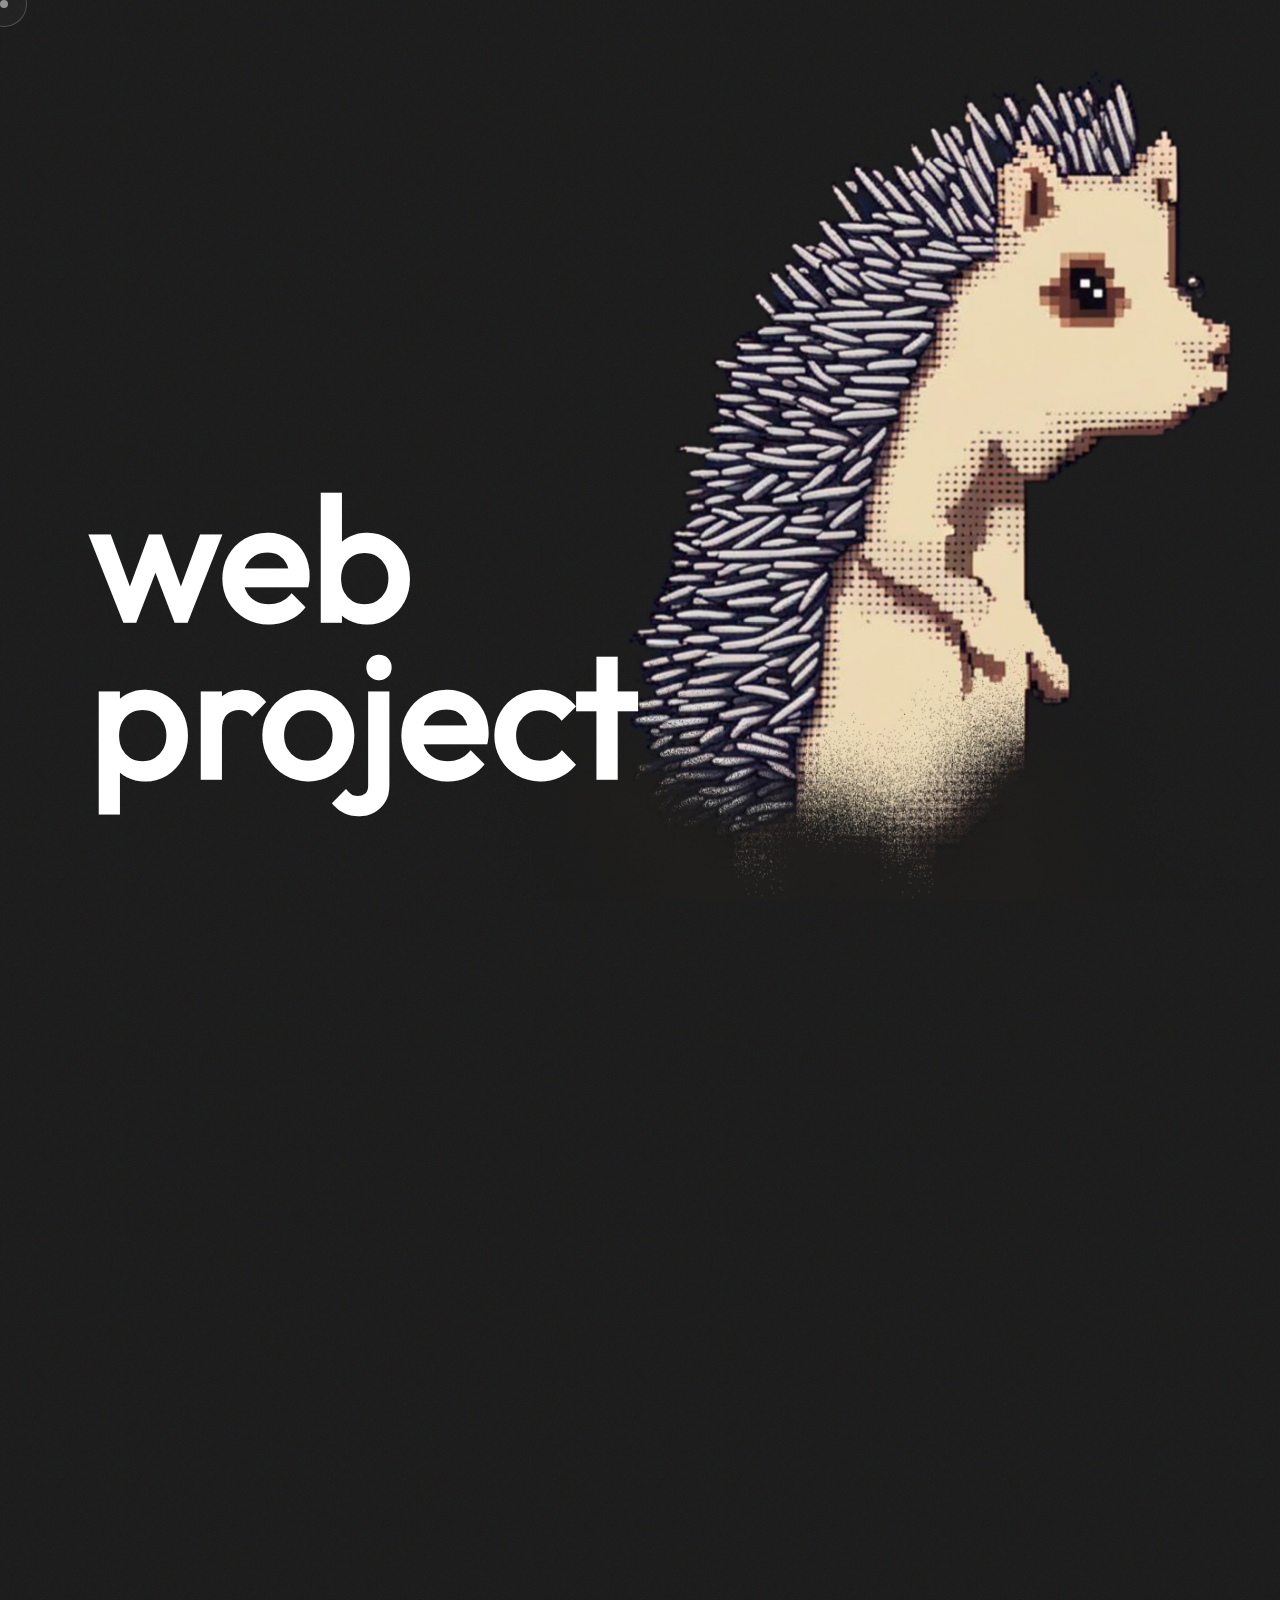
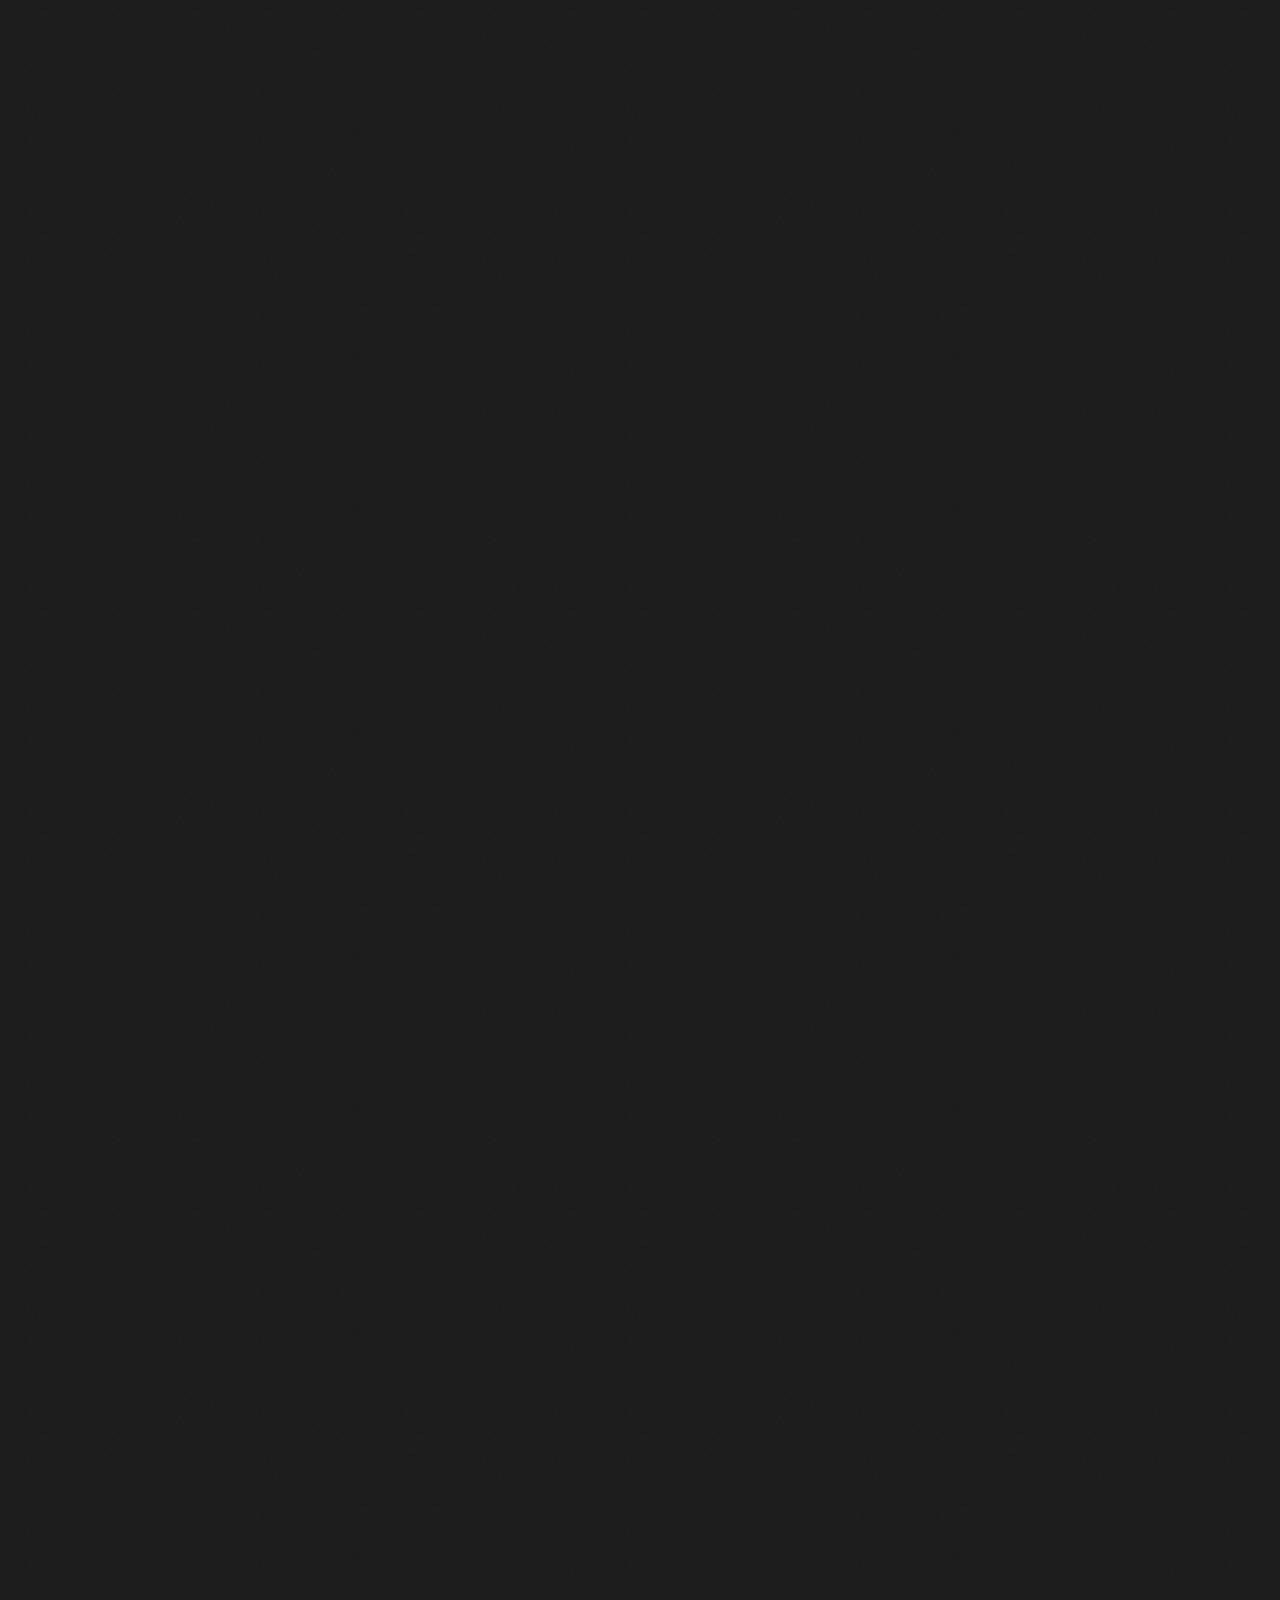
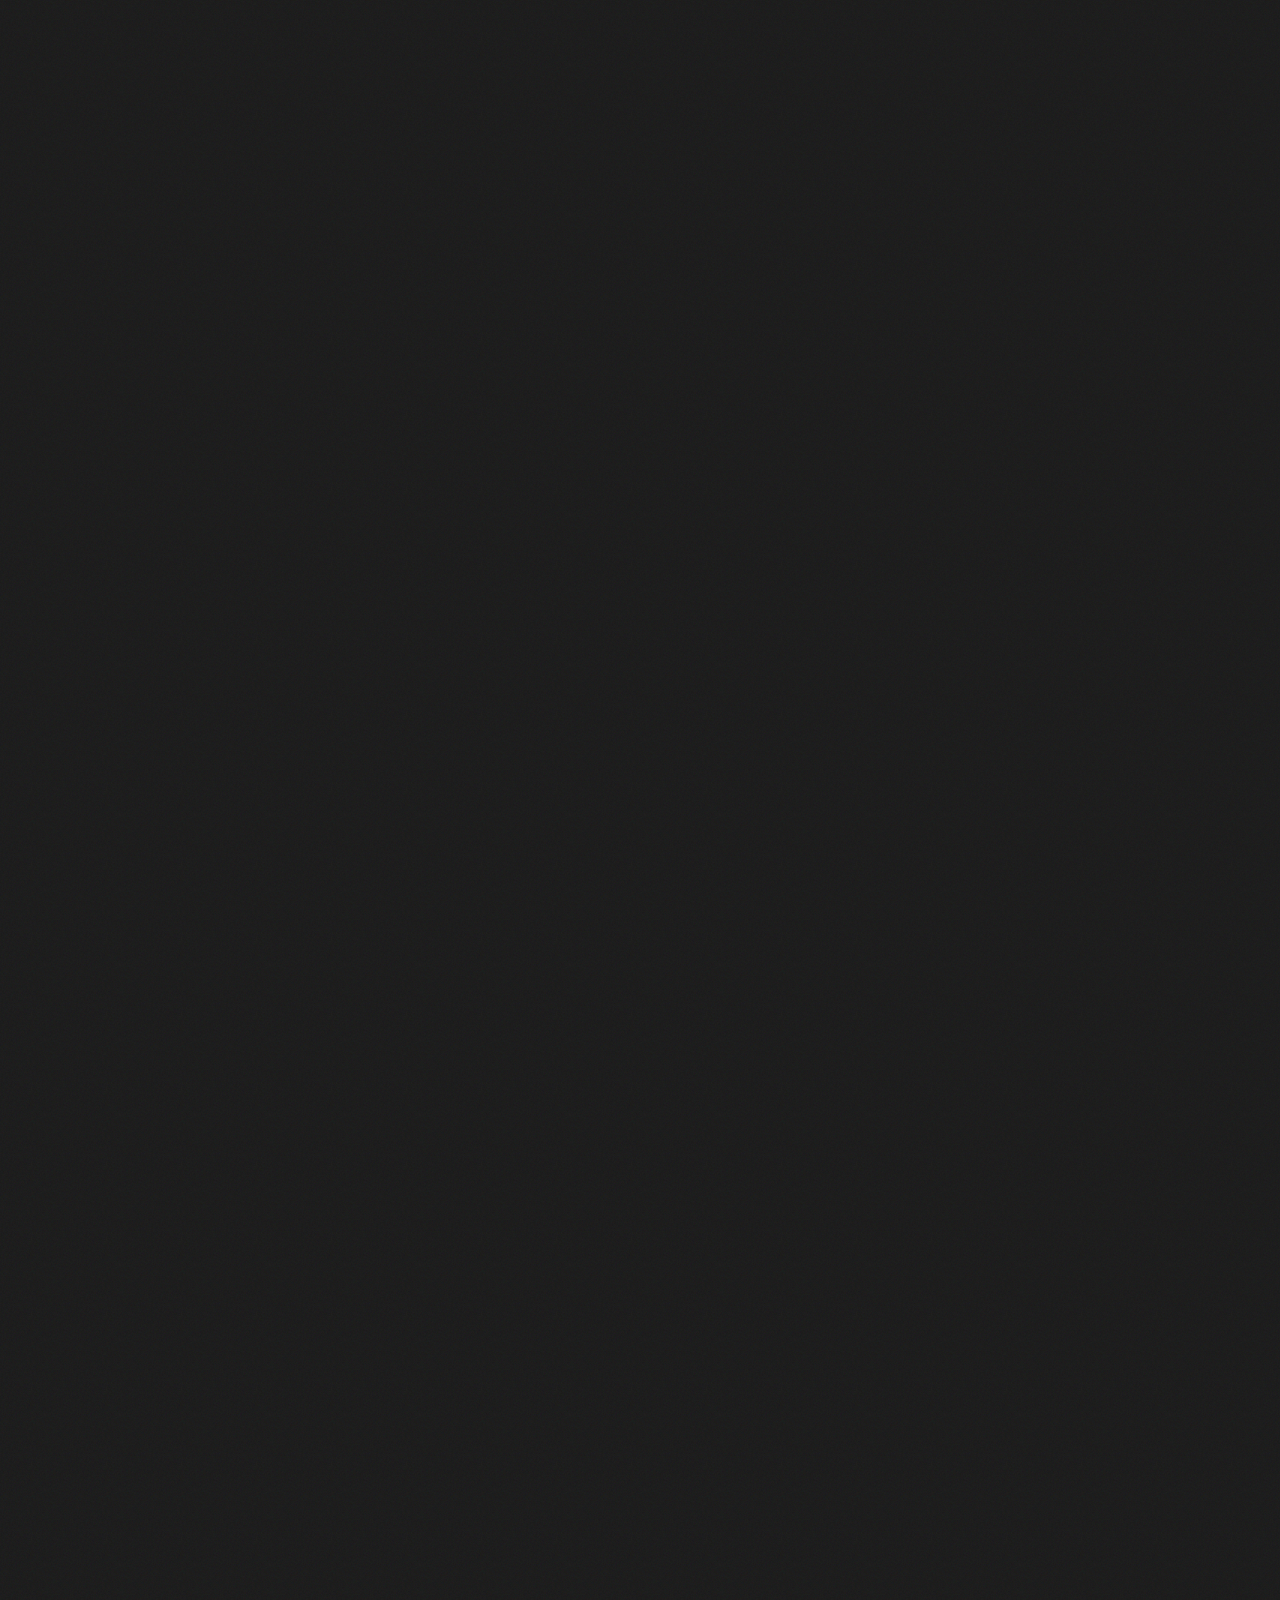
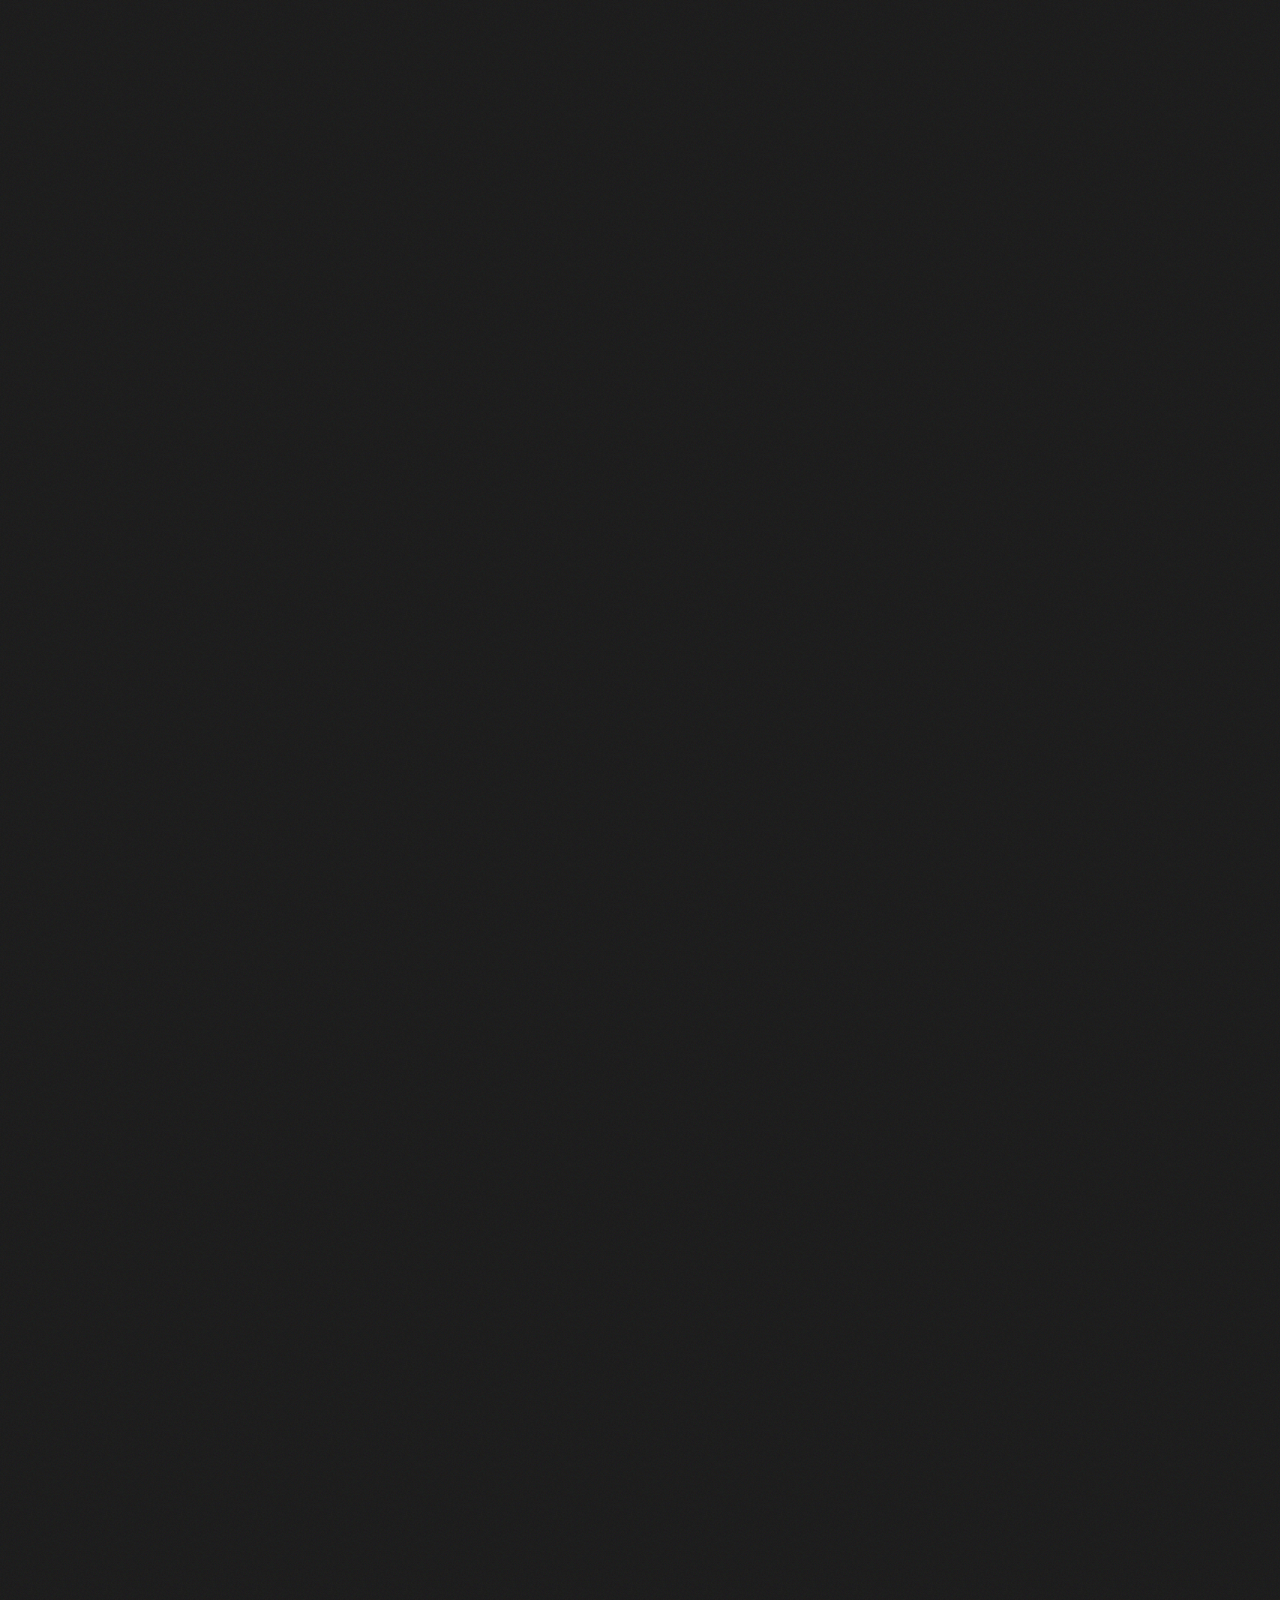
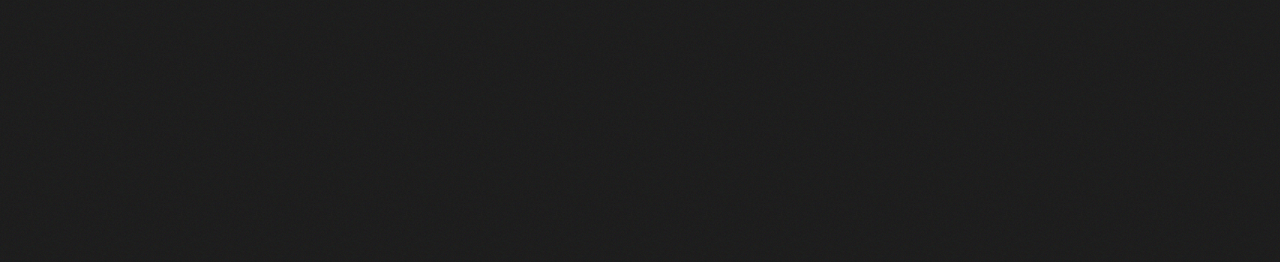
<file: index.html>
<!DOCTYPE html>
<html lang="en">
<head>

    <meta charset="UTF-8">
    <meta http-equiv="x-ua-compatible" content="IE=edge">
    <meta name="viewport" content="width=device-width, initial-scale=1.0">

    <title>WebProject</title>

    <script src="libs/gsap/gsap.min.js" defer></script>
    <script src="libs/gsap/ScrollSmoother.min.js" defer></script>
    <script src="libs/gsap/ScrollTrigger.min.js" defer></script>

    <link rel="stylesheet" href="css/main.css">
    <script src="js/app.js" defer></script>

</head>
<body>

<div id="cursor"></div>
<div id="aura"></div>

<div class="wrapper">
    <div class="content">
        <header class="hero-section">
            <img data-speed=".6" class="hero" src="img/hero.png" alt="alt">

            <div class="container">
                <div data-speed=".75" class="main-header">
                    <h1 class="main-title">web project</h1>
                </div>
            </div>
        </header>

        <div data-speed=".75" class="text-block__main">
                <h2 class="text-block__h">This work was carried out by:</h2>
                <p class="text-block__p">Deinekin Stanislav and Tarasov Vyacheslav</p>
        </div>
        <div data-speed="1" class="text-block__extra">
            <h2 class="text-block__h">To go to the page with the algorithm, click on the corresponding image</h2>
            <p class="text-block__p">All images were generated by the Kandinsky 3.0 neural network</p>
        </div>

        <div class="algorithms">
            <div class="container">
                <main class="algorithms">
                    <div class="algorithms__center">
                        <a href="neuralNetwork.html" target="_blank"><img src="img/work/neural.png" alt="" class="algorithms__left"></a>
                        <a href="AntAlgorithm.html" target="_blank"><img src="img/work/ant.png" alt="" class="algorithms__right"></a>
                        <a href="decisionTree.html" target="_blank"><img src="img/work/tree.png" alt="" class="algorithms__left"></a>
                        <a href="clustering.html" target="_blank"><img src="img/work/clustering.png" alt="" class="algorithms__right"></a>
                        <a href="genetic.html" target="_blank"><img src="img/work/gen.png" alt="" class="algorithms__left"></a>
                        <a href="AStarAlgorithm.html" target="_blank"><img src="img/work/astar.png" alt="" class="algorithms__right"></a>
                    </div>
                </main>
            </div>
        </div>
    </div>
</div>

</body>
</html>
</file>
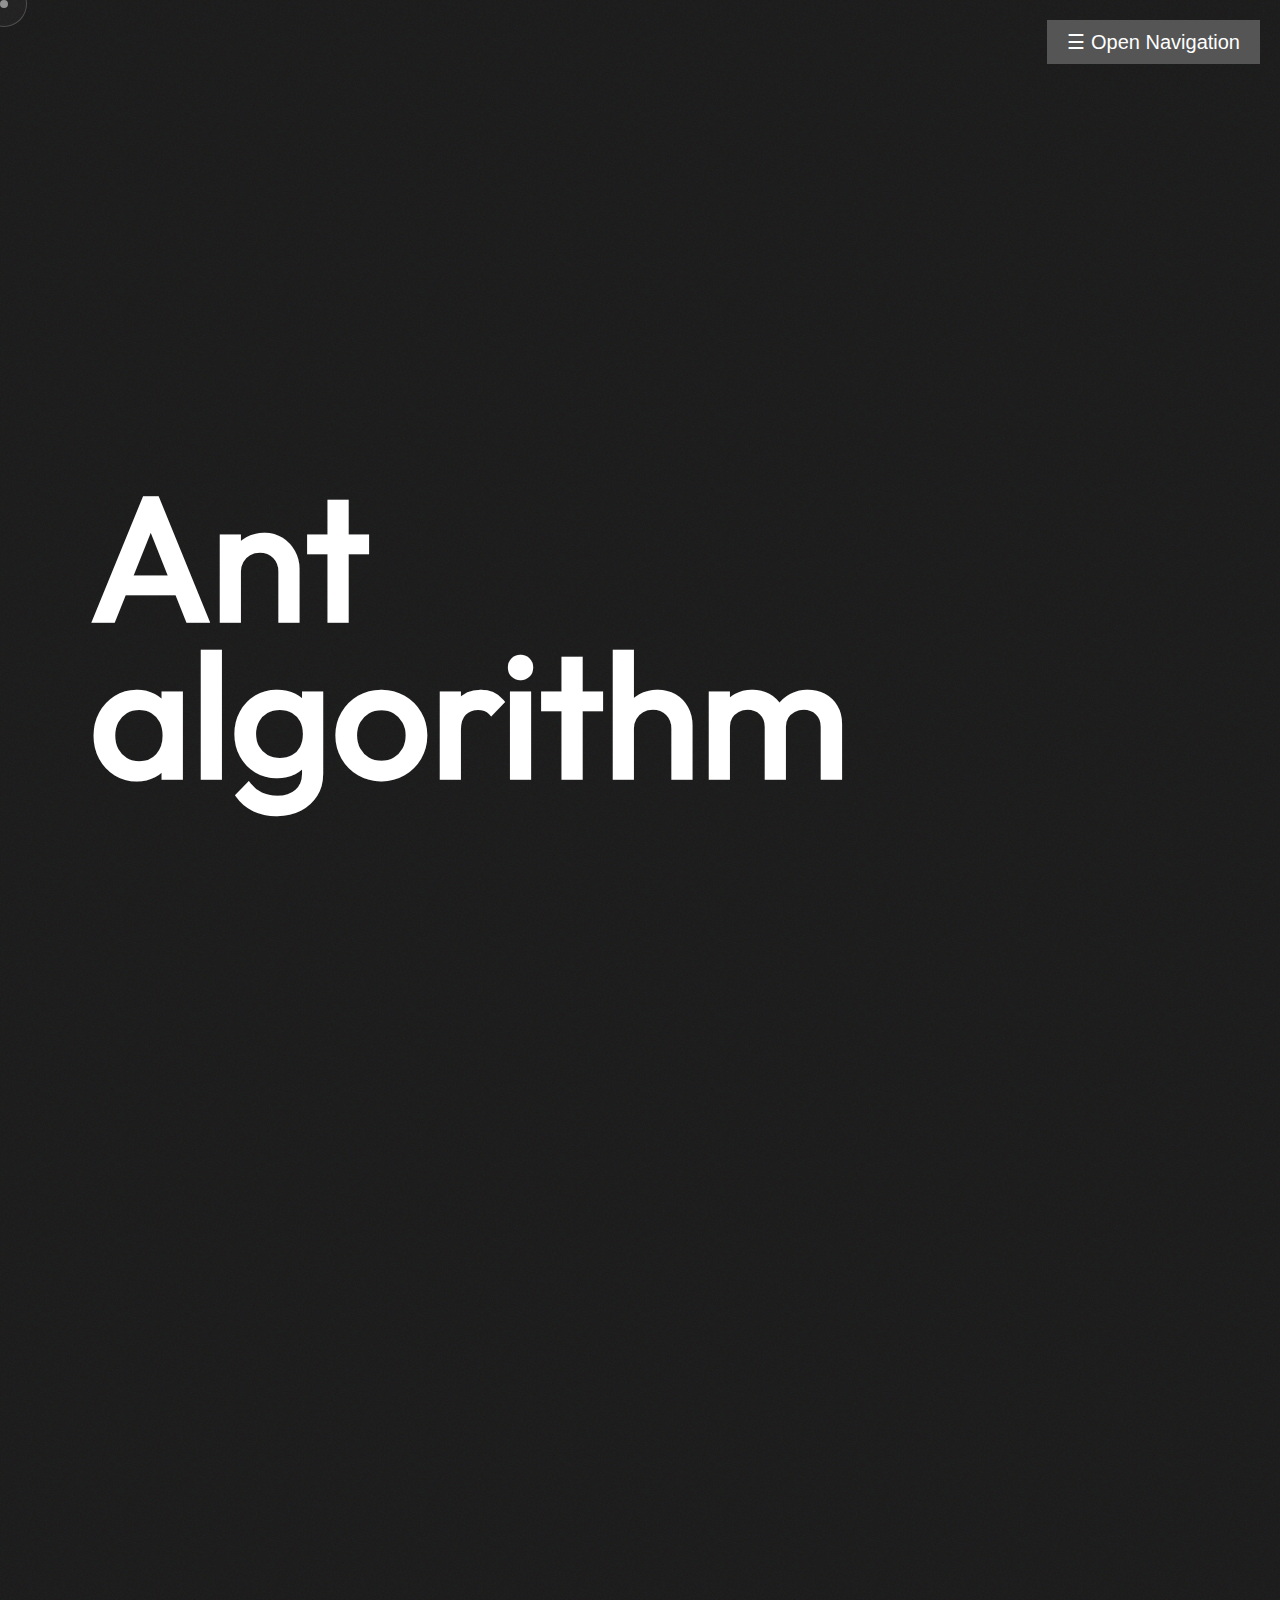
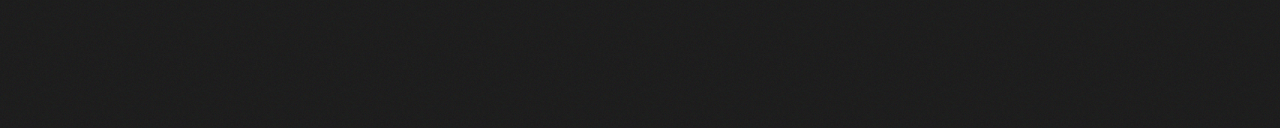
<file: AntAlgorithm.html>
<!DOCTYPE html>
<html lang="en">
<head>

    <meta charset="UTF-8">
    <meta http-equiv="x-ua-compatible" content="IE=edge">
    <meta name="viewport" content="width=device-width, initial-scale=1.0">

    <title>Ant Algorithm</title>

    <script src="libs/gsap/gsap.min.js" defer></script>
    <script src="libs/gsap/ScrollSmoother.min.js" defer></script>
    <script src="libs/gsap/ScrollTrigger.min.js" defer></script>

    <link rel="stylesheet" href="css/main.css">
    <script src="js/app.js" defer></script>
    <script src="js/antsJS.js" defer></script>

</head>
<body>

<div id="cursor"></div>
<div id="aura"></div>

<div class="wrapper">
    <div class="content">
        <header class="hero-section">
            <div class="container">
                <div class="main-header">
                    <h1 class="main-title">Ant algorithm</h1>
                </div>
            </div>
        </header>
        <div class="container__A*">
            <div class="block__map">
                <canvas id="map" class="map"></canvas>
            </div>
            <div class="menu">
                <div id="pathDistance">
                    <h4>Distance: 0</h4>
                </div>
                <div class="menu__block">
                    <h4 >Enter Alpha:</h4>
                    <input class="input_alpha" type="number" min="0.01" max="100" value="1">
                </div>
                <div class="menu__block">
                    <h4 >Enter Beta:</h4>
                    <input class="input_beta" type="number" min="0.01" max="100" value="1">
                </div>
                <div class="menu__block">
                    <button id="start" class="complete_btn">
                        <h1>Start</h1>
                    </button>
                </div>
                <div class="menu__block">
                    <button id="stop" class="complete_btn">
                        <h1>Stop</h1>
                    </button>
                </div>
                <div class="menu__block">
                    <button id="resetMap" class="complete_btn">
                        <h1>Reset map</h1>
                    </button>
                </div>
            </div>
        </div>
    </div>
</div>
<button class="open-btn" onclick="openNav()">☰ Open Navigation</button>

<div id="mySidenav" class="sidenav">
    <a href="javascript:void(0)" class="closebtn" onclick="closeNav()">&times;</a>
    <a href="index.html" target="_blank">Home</a>
    <a href="neuralNetwork.html" target="_blank">Neural Network</a>
    <a href="AntAlgorithm.html" target="_blank">Ant Algorithm</a>
    <a href="decisionTree.html" target="_blank">Decision Tree Example</a>
    <a href="clustering.html" target="_blank">Clustering</a>
    <a href="genetic.html" target="_blank">Genetic Algorithms</a>
    <a href="AStarAlgorithm.html" target="_blank">A* Algorithm</a>
</div>
</body>
</html>
</file>
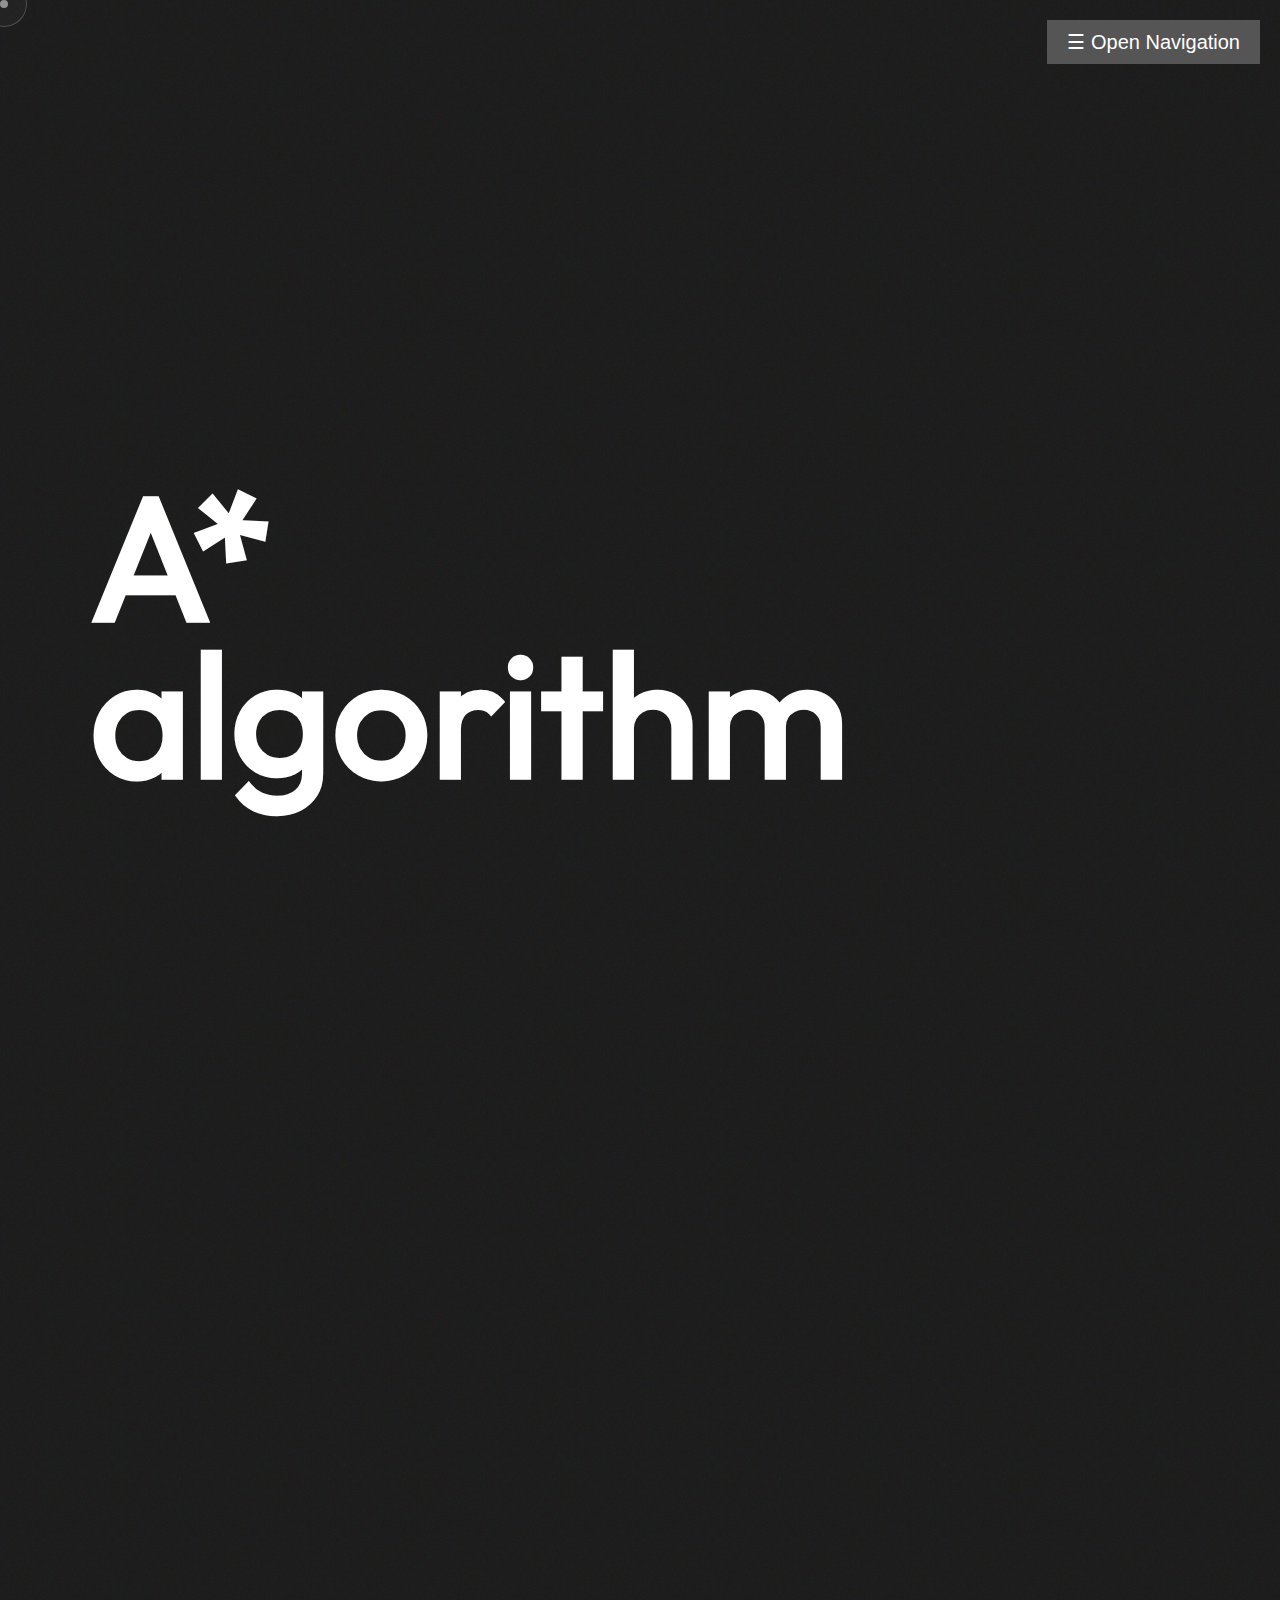
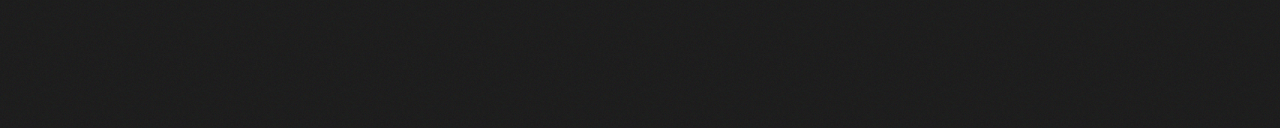
<file: AStarAlgorithm.html>
<!DOCTYPE html>
<html lang="en">
<head>

    <meta charset="UTF-8">
    <meta http-equiv="x-ua-compatible" content="IE=edge">
    <meta name="viewport" content="width=device-width, initial-scale=1.0">

    <title>AStarAlrogorithm</title>

    <script src="libs/gsap/gsap.min.js" defer></script>
    <script src="libs/gsap/ScrollSmoother.min.js" defer></script>
    <script src="libs/gsap/ScrollTrigger.min.js" defer></script>

    <link rel="stylesheet" href="css/main.css">
    <script src="js/app.js" defer></script>
    <script src="js/AStarAlgorithmJS.js" defer></script>

</head>
<body>

<div id="cursor"></div>
<div id="aura"></div>

<div class="wrapper">
    <div class="content">
        <header class="hero-section">
            <div class="container">
                <div class="main-header">
                    <h1 class="main-title">A* algorithm</h1>
                </div>
            </div>
        </header>
        <div class="container__A*">
            <div class="block__map">
                <canvas id="map" class="map"></canvas>
            </div>
            <div class="menu">
                <div class="menu__block">
                        <h4 >Enter the size of the map:</h4>
                        <input class="input_size_map"  type="range" min="5" max="50" value="10">
                        <input class="input_size_map_num" type="number" min="5" max="50" value="10">
                </div>
                <div class="menu__block">
                    <button id="resetMap" class="complete_btn">
                        <h1>Reset map</h1>
                    </button>
                    <button id="findPath"  class="complete_btn">
                        <h1>Find path</h1>
                    </button>
                </div>
            </div>
        </div>
    </div>
</div>


<button class="open-btn" onclick="openNav()">☰ Open Navigation</button>

<div id="mySidenav" class="sidenav">
    <a href="javascript:void(0)" class="closebtn" onclick="closeNav()">&times;</a>
    <a href="index.html" target="_blank">Home</a>
    <a href="neuralNetwork.html" target="_blank">Neural Network</a>
    <a href="AntAlgorithm.html" target="_blank">Ant Algorithm</a>
    <a href="decisionTree.html" target="_blank">Decision Tree Example</a>
    <a href="clustering.html" target="_blank">Clustering</a>
    <a href="genetic.html" target="_blank">Genetic Algorithms</a>
    <a href="AStarAlgorithm.html" target="_blank">A* Algorithm</a>
</div>

</body>
</html>
</file>
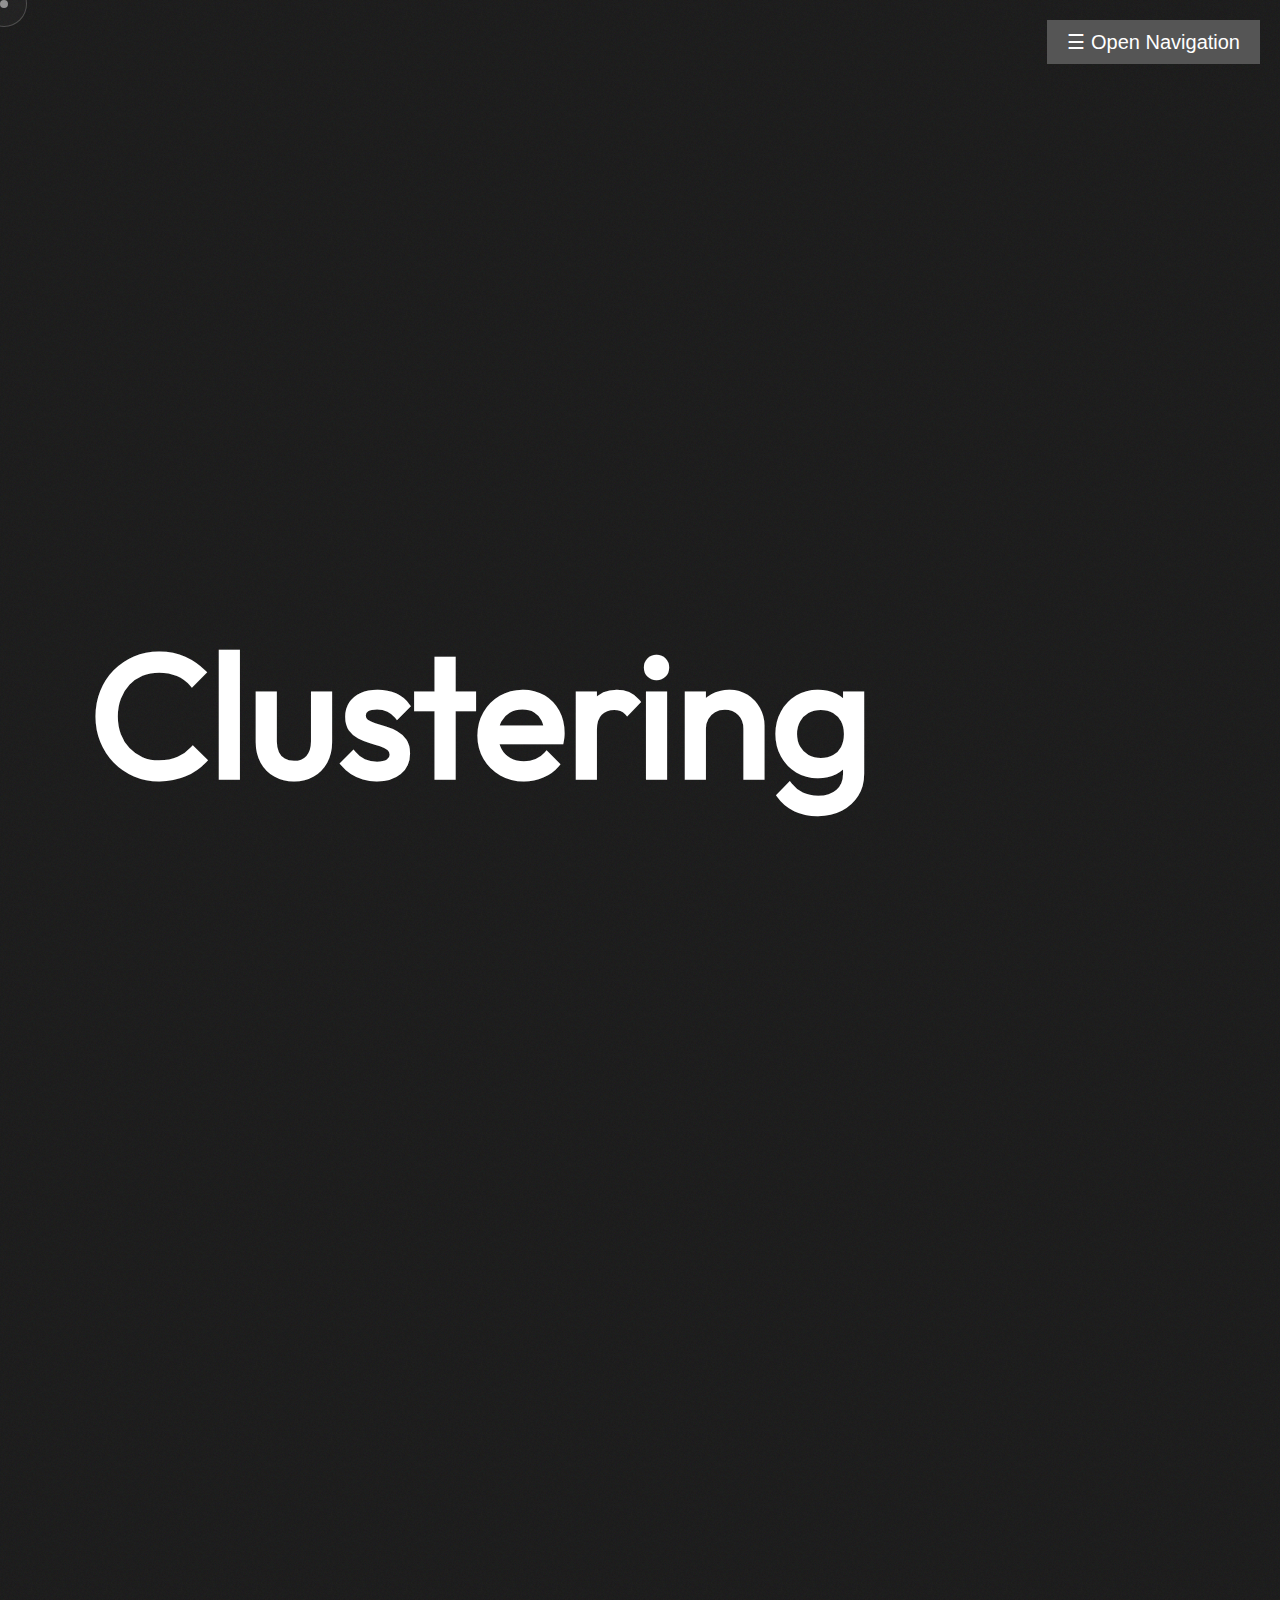
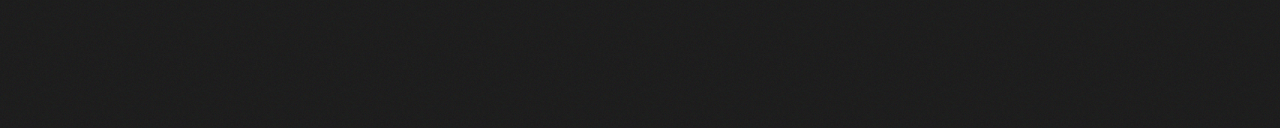
<file: clustering.html>
<!DOCTYPE html>
<html lang="en">
<head>

    <meta charset="UTF-8">
    <meta http-equiv="x-ua-compatible" content="IE=edge">
    <meta name="viewport" content="width=device-width, initial-scale=1.0">

    <title>Clustering</title>

    <script src="libs/gsap/gsap.min.js" defer></script>
    <script src="libs/gsap/ScrollSmoother.min.js" defer></script>
    <script src="libs/gsap/ScrollTrigger.min.js" defer></script>

    <link rel="stylesheet" href="css/main.css">
    <script src="js/app.js" defer></script>
    <script src="js\clusteringJS.js" defer></script>

</head>
<body>

<div id="cursor"></div>
<div id="aura"></div>

<div class="wrapper">
    <div class="content">
        <header class="hero-section">
            <div class="container">
                <div class="main-header">
                    <h1 class="main-title">Clustering</h1>
                </div>
            </div>
        </header>
        <div class="container__A*">
            <div class="block__map">
                <canvas id="map" class="map"></canvas>
            </div>
            <div class="menu">
                <div class="menu__block">
                    <h4 >Enter the size of the map:</h4>
                    <input class="input_size_map"  type="range" min="5" max="40" value="10">
                    <input class="input_size_map_num" type="number" min="5" max="40" value="10">
                </div>
                <div class="menu__block">
                    <h4 >Enter the number of clusters</h4>
                    <input class="input_number_clusters"  type="range" min="1" max="5" value="2">
                    <input class="input_number_clusters_num" type="number" min="1" max="5" value="2">
                </div>
                <div class="menu__block">
                    <button id="resetMap" class="complete_btn">
                        <h1>Reset map</h1>
                    </button>
                    <button id="group"  class="complete_btn">
                        <h1>Group</h1>
                    </button>
                </div>
            </div>
        </div>
    </div>
</div>

<button class="open-btn" onclick="openNav()">☰ Open Navigation</button>

<div id="mySidenav" class="sidenav">
    <a href="javascript:void(0)" class="closebtn" onclick="closeNav()">&times;</a>
    <a href="index.html" target="_blank">Home</a>
    <a href="neuralNetwork.html" target="_blank">Neural Network</a>
    <a href="AntAlgorithm.html" target="_blank">Ant Algorithm</a>
    <a href="decisionTree.html" target="_blank">Decision Tree Example</a>
    <a href="clustering.html" target="_blank">Clustering</a>
    <a href="genetic.html" target="_blank">Genetic Algorithms</a>
    <a href="AStarAlgorithm.html" target="_blank">A* Algorithm</a>
</div>
</body>
</html>
</file>
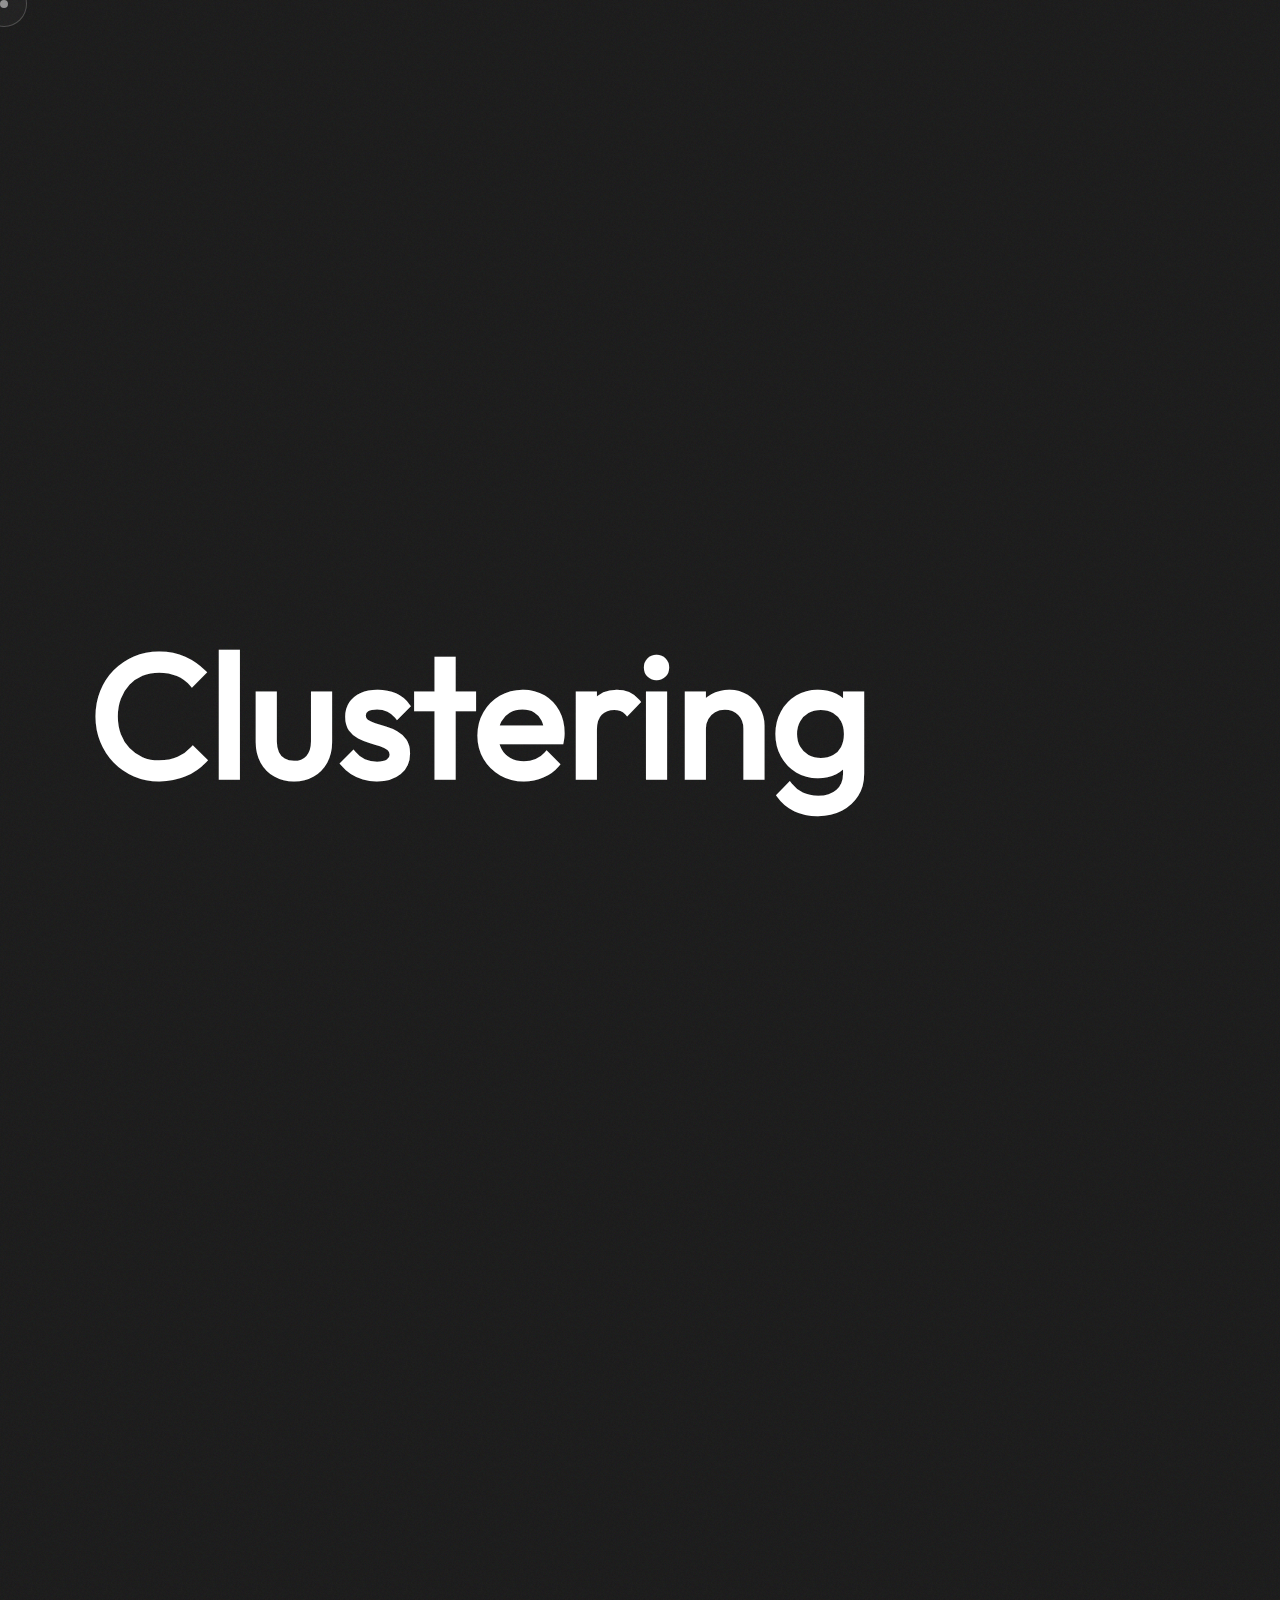
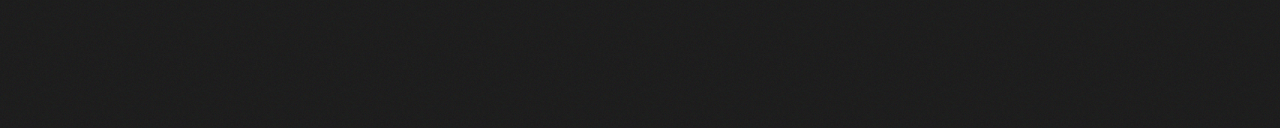
<file: clusterisation.html>
<!DOCTYPE html>
<html lang="en">
<head>

    <meta charset="UTF-8">
    <meta http-equiv="x-ua-compatible" content="IE=edge">
    <meta name="viewport" content="width=device-width, initial-scale=1.0">

    <title>Clusterisation</title>

    <script src="libs/gsap/gsap.min.js" defer></script>
    <script src="libs/gsap/ScrollSmoother.min.js" defer></script>
    <script src="libs/gsap/ScrollTrigger.min.js" defer></script>

    <link rel="stylesheet" href="css/main.css">
    <script src="js/app.js" defer></script>
    <script src="js\cluster.js" defer></script>

</head>
<body>

<div id="cursor"></div>
<div id="aura"></div>

<div class="wrapper">
    <div class="content">
        <header class="hero-section">
            <div class="container">
                <div class="main-header">
                    <h1 class="main-title">Clustering</h1>
                </div>
            </div>
        </header>
        <div class="container__A*">
            <div class="block__map">
                <canvas id="map" class="map"></canvas>
            </div>
            <div class="menu">
                <div class="menu__block">
                    <h4 >Enter the size of the map:</h4>
                    <input class="input_size_map"  type="range" min="5" max="40" value="10">
                    <input class="input_size_map_num" type="number" min="5" max="40" value="10">
                </div>
                <div class="menu__block">
                    <h4 >Enter the number of clusters</h4>
                    <input class="input_number_clusters"  type="range" min="1" max="5" value="2">
                    <input class="input_number_clusters_num" type="number" min="1" max="5" value="2">
                </div>
                <div class="menu__block">
                    <button id="resetMap" class="complete_btn">
                        <h1>Reset map</h1>
                    </button>
                    <button id="group"  class="complete_btn">
                        <h1>Group</h1>
                    </button>
                </div>
            </div>
        </div>
    </div>
</div>
</body>
</html>
</file>
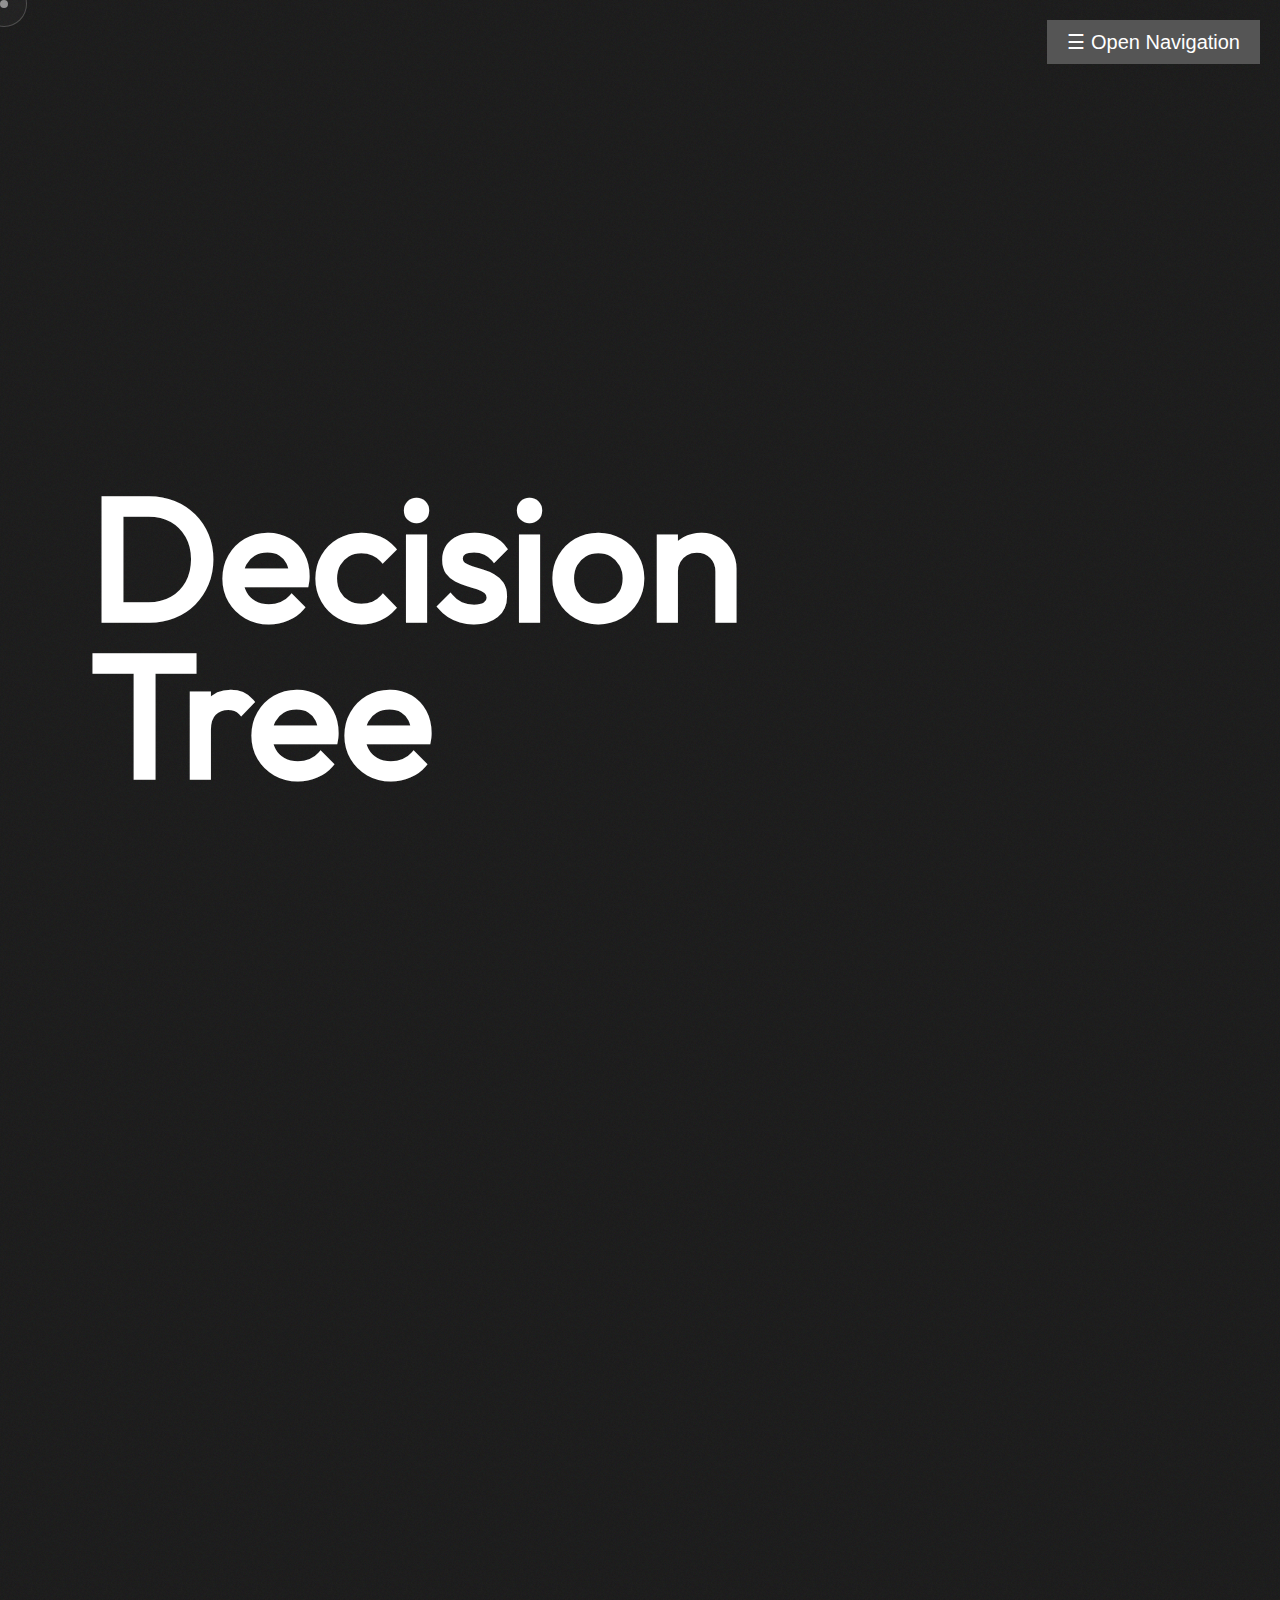
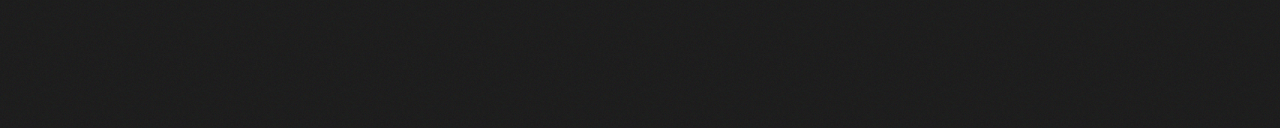
<file: decisionTree.html>
<!DOCTYPE html>
<html lang="en">
<head>

    <meta charset="UTF-8">
    <meta http-equiv="x-ua-compatible" content="IE=edge">
    <meta name="viewport" content="width=device-width, initial-scale=1.0">

    <title>Decision Tree</title>

    <script src="libs/gsap/gsap.min.js" defer></script>
    <script src="libs/gsap/ScrollSmoother.min.js" defer></script>
    <script src="libs/gsap/ScrollTrigger.min.js" defer></script>

    <link rel="stylesheet" href="css/main.css">
    <script src="js/app.js" defer></script>
    <script src="js/decisionTreeJS.js" defer></script>
</head>
<body>

<div id="cursor"></div>
<div id="aura"></div>

<div class="wrapper">
    <div class="content">
        <header class="hero-section">
            <div class="container">
                <div class="main-header">
                    <h1 class="main-title">Decision Tree</h1>
                </div>
            </div>
        </header>
        <div class="container__A*">
            <div class="block__map">
                <canvas id="map" class="map"></canvas>
            </div>
            <div class="menu">
                <div class="menu__block">
                    <h1>Input CSV</h1>
                    <input type="file" id="inputCSV">
                </div>
                <div class="menu__block">
                    <h1>Input Request</h1>
                    <input type="file" id="inputRequest">
                </div>
                <div class="menu__block">
                    <button id="draw"  class="complete_btn">
                        <h1>Draw Tree</h1>
                    </button>
                </div>
                <div class="menu__block">
                    <button id="startAlgo"  class="complete_btn">
                        <h1>Start</h1>
                    </button>
                </div>
            </div>
        </div>
    </div>
</div>

<button class="open-btn" onclick="openNav()">☰ Open Navigation</button>

<div id="mySidenav" class="sidenav">
    <a href="javascript:void(0)" class="closebtn" onclick="closeNav()">&times;</a>
    <a href="index.html" target="_blank">Home</a>
    <a href="neuralNetwork.html" target="_blank">Neural Network</a>
    <a href="AntAlgorithm.html" target="_blank">Ant Algorithm</a>
    <a href="decisionTree.html" target="_blank">Decision Tree Example</a>
    <a href="clustering.html" target="_blank">Clustering</a>
    <a href="genetic.html" target="_blank">Genetic Algorithms</a>
    <a href="AStarAlgorithm.html" target="_blank">A* Algorithm</a>
</div>
</body>
</html>
</file>
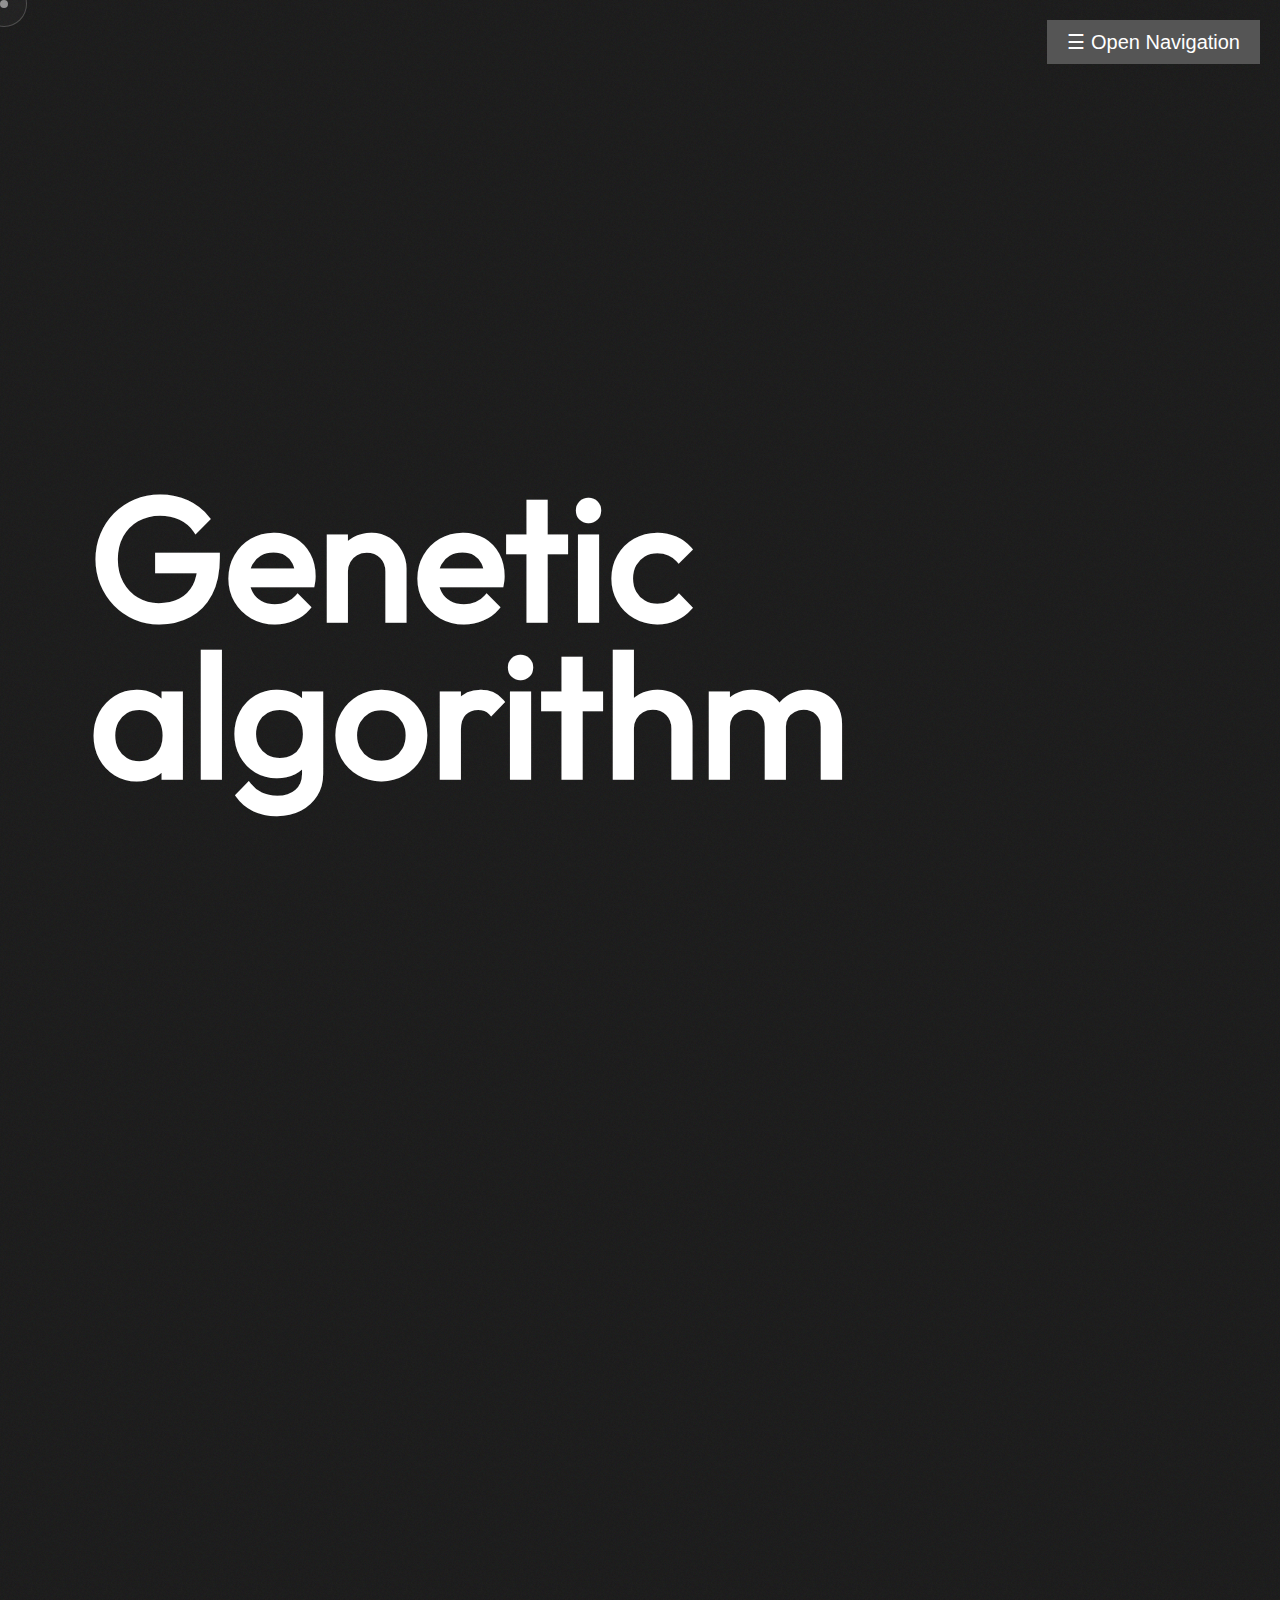
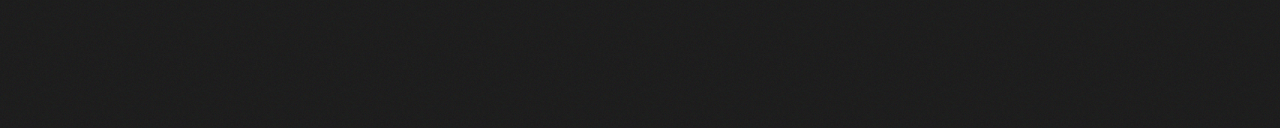
<file: genetic.html>
<!DOCTYPE html>
<html lang="en">
<head>

    <meta charset="UTF-8">
    <meta http-equiv="x-ua-compatible" content="IE=edge">
    <meta name="viewport" content="width=device-width, initial-scale=1.0">

    <title>Genetic Algorithm</title>

    <script src="libs/gsap/gsap.min.js" defer></script>
    <script src="libs/gsap/ScrollSmoother.min.js" defer></script>
    <script src="libs/gsap/ScrollTrigger.min.js" defer></script>

    <link rel="stylesheet" href="css/main.css">
    <script src="js/app.js" defer></script>
    <script src="js/geneticJS.js" defer></script>

</head>
<body>

<div id="cursor"></div>
<div id="aura"></div>

<div class="wrapper">
    <div class="content">
        <header class="hero-section">
            <div class="container">
                <div class="main-header">
                    <h1 class="main-title">Genetic algorithm</h1>
                </div>
            </div>
        </header>
        <div class="container__A*">
            <div class="block__map">
                <canvas id="map" class="map"></canvas>
            </div>
            <div class="menu">
                <div>
                    <h4 id="pathDistance">Distance: 0</h4>
                </div>
                <div class="menu__block">
                    <h4 id="populationSizeValue">Population: 3000</h4>
                    <input id="populationSize"  type="range" min="1000" max="6000" value="3000">
                </div>
                <div class="menu__block">
                    <h4 id="generationsCountValue">Generations: 3000</h4>
                    <input id="generationsCount"  type="range" min="1000" max="6000" value="3000">
                </div>

                <div class="menu__block">
                    <button id="findPath" class="complete_btn">
                        <h1>FindPath</h1>
                    </button>
                </div>
                <div class="menu__block">
                    <button id="resetMap" class="complete_btn">
                        <h1>Reset map</h1>
                    </button>
                </div>


            </div>
        </div>
    </div>
</div>

<button class="open-btn" onclick="openNav()">☰ Open Navigation</button>

<div id="mySidenav" class="sidenav">
    <a href="javascript:void(0)" class="closebtn" onclick="closeNav()">&times;</a>
    <a href="index.html" target="_blank">Home</a>
    <a href="neuralNetwork.html" target="_blank">Neural Network</a>
    <a href="AntAlgorithm.html" target="_blank">Ant Algorithm</a>
    <a href="decisionTree.html" target="_blank">Decision Tree Example</a>
    <a href="clustering.html" target="_blank">Clustering</a>
    <a href="genetic.html" target="_blank">Genetic Algorithms</a>
    <a href="AStarAlgorithm.html" target="_blank">A* Algorithm</a>
</div>
</body>
</html>
</file>
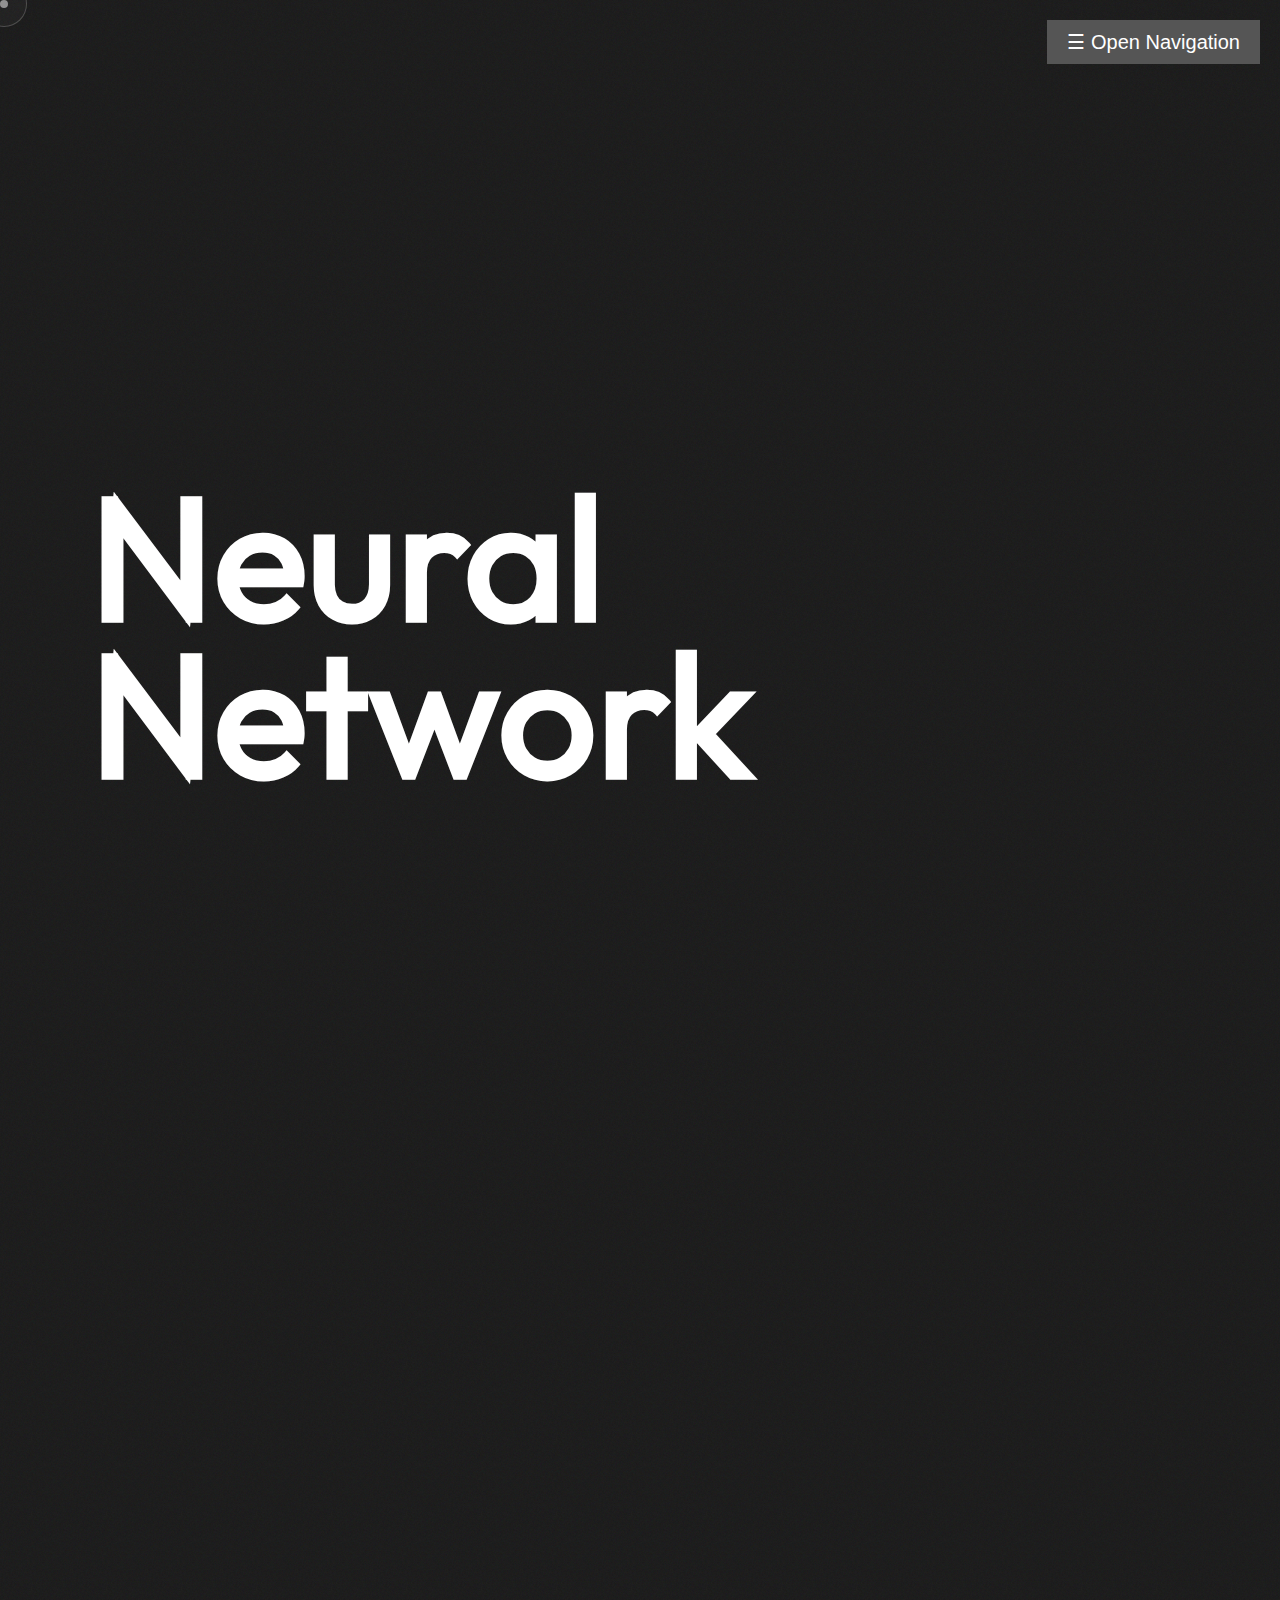
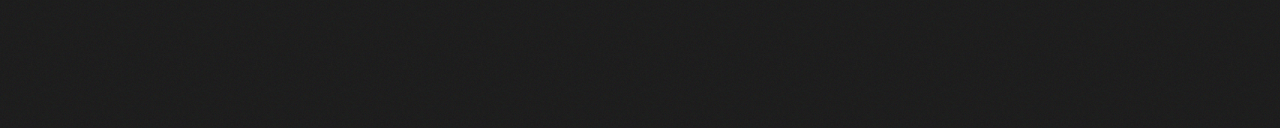
<file: neuralNetwork.html>
<!DOCTYPE html>
<html lang="en">
<head>

    <meta charset="UTF-8">
    <meta http-equiv="x-ua-compatible" content="IE=edge">
    <meta name="viewport" content="width=device-width, initial-scale=1.0">

    <title>Neural Network</title>

    <script src="libs/gsap/gsap.min.js" defer></script>
    <script src="libs/gsap/ScrollSmoother.min.js" defer></script>
    <script src="libs/gsap/ScrollTrigger.min.js" defer></script>

    <link rel="stylesheet" href="css/main.css">
    <script src="js/app.js" defer></script>
    <script src="js/neuralNetwork.js" defer></script>

</head>
<body>

<div id="cursor"></div>
<div id="aura"></div>

<div class="wrapper">
    <div class="content">
        <header class="hero-section">
            <div class="container">
                <div class="main-header">
                    <h1 class="main-title">Neural Network</h1>
                </div>
            </div>
        </header>
        <div class="container__A*">
            <div class="block__map">
                <canvas id="map" class="map"></canvas>
            </div>
            <div class="menu">
                <div>
                    <canvas height="50px" width="50px" id="mapShowDigit" class="mapShowDigit"></canvas>
                </div>
                <div class="menu__block">
                    <button id="readDigit"  class="complete_btn">
                        <h1>Read digit</h1>
                    </button>
                    <button id="resetMap" class="complete_btn">
                        <h1>Reset map</h1>
                    </button>
                </div>

            </div>
        </div>
    </div>
</div>

<button class="open-btn" onclick="openNav()">☰ Open Navigation</button>

<div id="mySidenav" class="sidenav">
    <a href="javascript:void(0)" class="closebtn" onclick="closeNav()">&times;</a>
    <a href="index.html" target="_blank">Home</a>
    <a href="neuralNetwork.html" target="_blank">Neural Network</a>
    <a href="AntAlgorithm.html" target="_blank">Ant Algorithm</a>
    <a href="decisionTree.html" target="_blank">Decision Tree Example</a>
    <a href="clustering.html" target="_blank">Clustering</a>
    <a href="genetic.html" target="_blank">Genetic Algorithms</a>
    <a href="AStarAlgorithm.html" target="_blank">A* Algorithm</a>
</div>

</body>
</html>
</file>
<file: css/main.css>
* {
    margin: 0;
    padding: 0;
    box-sizing: border-box;
}

:root {
    --index: calc(1vw + 1vh);
    --color-header: #f4efec;
    --color-text: #cdc6c3;
    --algorithms-gap: calc(var(--index) * 8)
}
@font-face {
    font-family: raleway-web;
    src: url(../fonts/raleway-regular.woff2);
}
@font-face {
    font-family: outfit-web;
    src: url(../fonts/outfit-regular.woff2);
}
h1,h2,h3,h4,h5,h6 {
    font-family: outfit-web;
}
body {
    background-image: url(../img/bg.jpg);
    background-size: 75px;
    color: #ffffff;
    font-family: raleway-web;
    overflow-x: hidden;
}
.hero {
    width: calc(var(--index) * 36);
    position: absolute;
    left: 37vw;
    top: 1vh;
    z-index: -1;
}
.main-header {
    height: 100vh;
}
.container {
    padding: 0 7vw;
}
.main-title {
    font-size: calc(var(--index) * 8);
    position: absolute;
    width: min-content;
    bottom: 12vh;
    line-height: .9;
}
.algorithms {
    display: flex;
    padding: calc(var(--index) * 8) 0;
}
.algorithms > * {
    flex: 1;
    display: flex;
    align-items: center;
    flex-direction: column;
}
.algorithms__left {
    max-width: calc(var(--index) * 30);
    margin-bottom: var(--algorithms-gap);
}
.algorithms__right {
    max-width: calc(var(--index) * 30);
    margin-bottom: var(--algorithms-gap);
}

.text-block__main {
    color: var(--color-text);
    position: relative;
    align-items: center;
    text-align: center;
    margin-left: 5vh;
    margin-top: 75vh;
}

.text-block__extra {
    color: var(--color-text);
    position: relative;
    align-items: center;
    text-align: center;
    margin-left: 5vh;
    margin-top: 60vh;
    margin-bottom: 5vh;
}

.text-block__h {
    font-size: 2rem;
    line-height: 2.4rem;
    color: var(--color-header);
    margin: 0;
}
.text-block__p {
    line-height: 1.75;
}
.content, .hero, .main-header, .algorithms > * {
    will-change: transform;
}

* {
    cursor: none;
}

#cursor,
#aura {
    position: fixed;
    border-radius: 100%;
    transition: transform 0.5s cubic-bezier(0.75, -1.27, 0.3, 2.33), opacity 0.2s cubic-bezier(0.75, -1.27, 0.3, 2.33);
    user-select: none;
    pointer-events: none;
    z-index: 10000;
}

#cursor.hidden, #aura.hidden {
    transform: scale(0.001);
}

#cursor {
    width: 8px;
    height: 8px;
    background-color: rgba(255, 255, 255, 0.5);
    transform: scale(1);
}

#cursor.active {
    opacity: 0;
    transform: scale(0);
}

#aura {
    width: 46px;
    height: 46px;
    border: 1px solid rgba(255, 255, 255, 0.2);
    background-color: rgba(255, 255, 255, 0.027);
    transform: translate(5px, 5px);
}

#aura.active {
    border: 1.2px solid rgba(255, 255, 255, 0.83);
    background-color: rgba(255, 255, 255, 0.1);
    transform: scale(1.3);
}

.container__A\*{
    display: flex;
    justify-content: center;
    align-items: center;
    margin-bottom: 10vh;

}

.block__map{
    background-color: rgb(102, 106, 134);
    width: 90vh;
    height: 90vh;
    margin: 1vh 1vh;
    border: solid 1px dimgrey;
    border-radius: 10px;
    text-align: center;
    display: flex;
    align-items: center;
    justify-content: center;

}

.map {
    height: 85vh;
    width: 85vh;
    border-radius: 10px 0 0 10px;
    background-color: rgb(98, 147, 140);
    border-radius: 5px;
    user-select: none;
    -webkit-user-select: none;
    touch-action: none;

}



.mapShowDigit {
    height: 50px;
    width: 50px;
    border-radius: 10px 0 0 10px;
    background-color: rgb(98, 147, 140);
    border-radius: 5px;


}


.menu{
    height: 90vh;
    width: 40vh;
    border-radius: 10px;
    display:flex;
    flex-direction: column;
    align-items: center;
    background-color: rgb(102, 106, 134);
}

.menu__block{
    height: 15vh;
    width:25vh;

    margin-top:10%;
    flex-direction: column;
    display: flex;
    justify-content:space-around;
    align-items: center;


}




.input_size_map{
    background-color: rgb(102, 106, 134);
    width: 25vh;
    height: 5vh;
    border-radius: 10px;
    outline: none;

    border: solid 1px dimgrey;

}
.input_size_map_num, .input_alpha, .input_beta{
    background-color: whitesmoke;
    width: 20vh;
    height: 5vh;
    border-radius: 20px;
    outline: none;
    border:none;
    text-align:center;
    font-family: outfit-web;
    font-size: 4vh;
    color: rgb(102, 106, 134) ;

}

.input_number_clusters{
    background-color: rgb(102, 106, 134);
    width: 25vh;
    height: 5vh;
    border-radius: 10px;
    outline: none;

    border: solid 1px dimgrey;
}

.input_number_clusters_num{
    background-color: whitesmoke;
    width: 20vh;
    height: 5vh;
    border-radius: 20px;
    outline: none;
    border:none;
    text-align:center;
    font-family: outfit-web;
    font-size: 4vh;
    color: rgb(102, 106, 134) ;
}

input[type="number"]::-webkit-outer-spin-button,
input[type="number"]::-webkit-inner-spin-button {
    -webkit-appearance: none;
    margin: 0;
}

.input_size_map:active, :hover, :focus {
    outline: 0;
    outline-offset: 0;

}

.complete_btn{
    width: 22vh;
    height: 6vh;
    text-align:center;
    font-family: outfit-web;
    font-size:1.5vh;
    background-color: whitesmoke;
    border-radius: 20px;
    outline: none;
    border:none;
    color: rgb(102, 106, 134) ;
}



.slider-container {
    display: inline-block;
    overflow: visible;
}

.complete_btn {
    transition: transform 0.2s ease-in-out;
}

.complete_btn:hover {

    transform: scale(1.1);
    animation: pulse 2s infinite;
}

@keyframes pulse {
    0% {
        transform: scale(1.1);
    }
    50% {
        transform: scale(1.15);
    }
    100% {
        transform: scale(1.1);
    }
}


#pathsHistory {
    height: 60vh;
    width: 35vh;
    overflow-y: scroll;
    border: 1px solid #ccc;
    padding: 5px;
    margin-top: 10px;
    background-color: rgb(102, 106, 134);
}

.sidenav {
    height: 100%;
    width: 0;
    position: fixed;
    z-index: 1;
    top: 0;
    right: 0;
    background-color: #111;
    overflow-x: hidden;
    transition: 0.5s;
    padding-top: 60px;
}

.sidenav a {
    padding: 10px 15px;
    text-decoration: none;
    font-size: 25px;
    color: #818181;
    display: block;
    transition: 0.3s;
}

.sidenav a:hover {
    color: #f1f1f1;
}

.sidenav .closebtn {
    position: absolute;
    top: 0;
    right: 25px;
    font-size: 36px;
    margin-left: 50px;
}

.open-btn {
    position: fixed;
    top: 20px;
    right: 20px;
    background-color: #555;
    color: white;
    border: none;
    cursor: pointer;
    padding: 10px 20px;
    font-size: 20px;
}

.open-btn:hover {
    background-color: #444;
}
</file>
